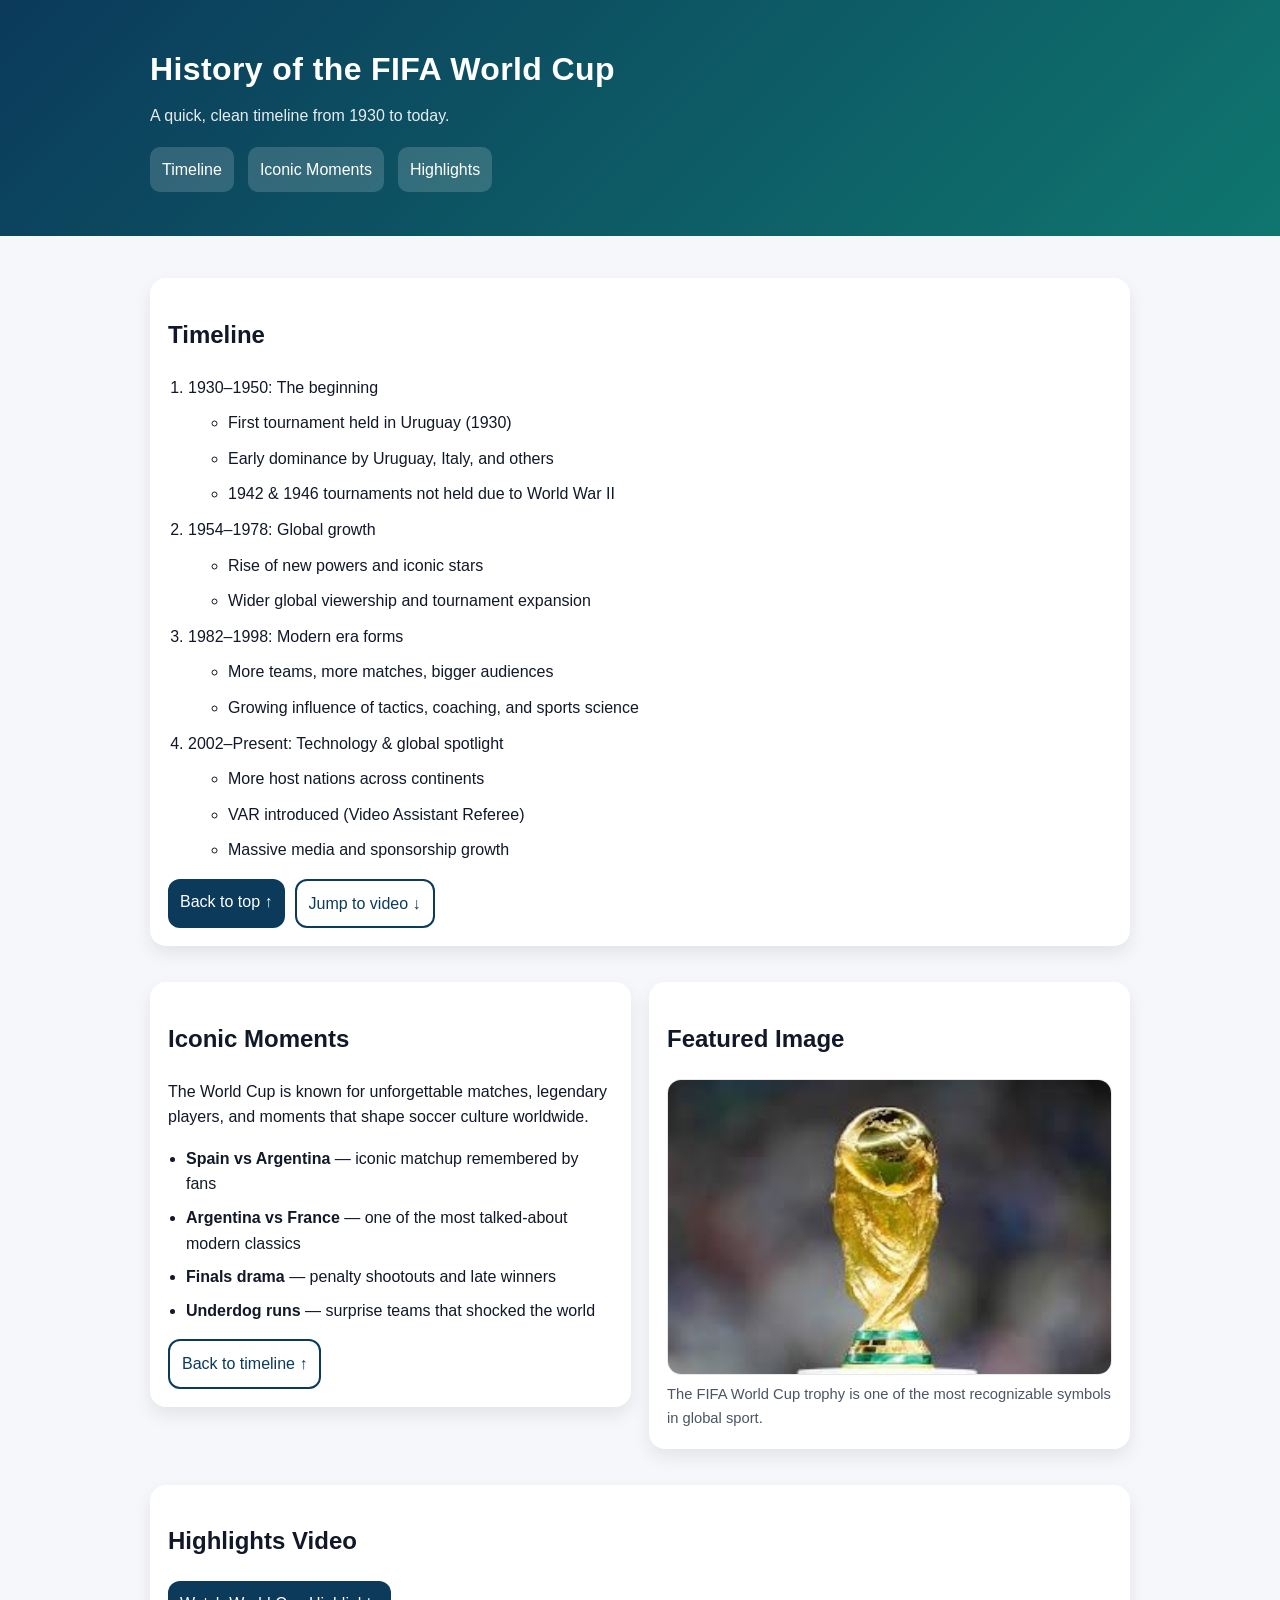
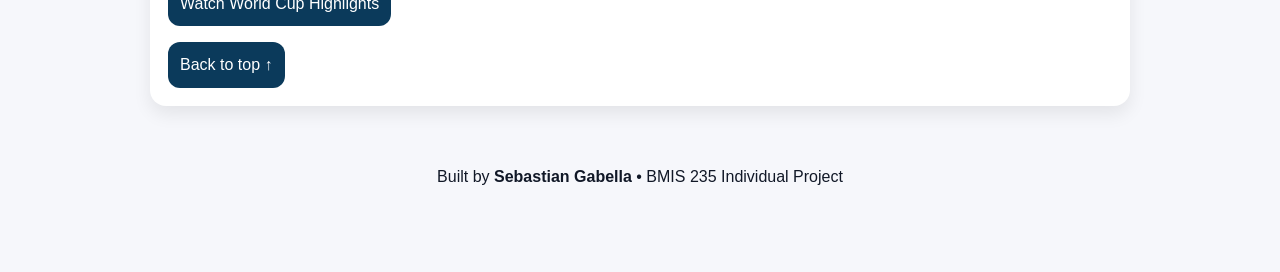
<file: index.html>
<!DOCTYPE html>
<html lang="en">
<head>
  <title>History of the FIFA World Cup</title>
  <link rel="stylesheet" href="styles.css" />
</head>
<body>
  <a id="top"></a>
  <header class="hero">
    <div class="hero-inner">
      <h1>History of the FIFA World Cup</h1>
      <p class="subtitle">A quick, clean timeline from 1930 to today.</p>
      <nav class="nav">
        <a href="#timeline">Timeline</a>
        <a href="#moments">Iconic Moments</a>
        <a href="#video">Highlights</a>
      </nav>
    </div>
  </header>
  <main class="container">
    <!-- TIMELINE -->
    <section class="card" id="timeline">
      <div class="card-header">
        <h2>Timeline</h2>
      </div>
      <!-- Ordered list with unordered list inside (requirement) -->
      <ol class="timeline">
        <li>
          1930–1950: The beginning
          <ul>
            <li>First tournament held in Uruguay (1930)</li>
            <li>Early dominance by Uruguay, Italy, and others</li>
            <li>1942 &amp; 1946 tournaments not held due to World War II</li>
          </ul>
        </li>
        <li>
          1954–1978: Global growth
          <ul>
            <li>Rise of new powers and iconic stars</li>
            <li>Wider global viewership and tournament expansion</li>
          </ul>
        </li>
        <li>
          1982–1998: Modern era forms
          <ul>
            <li>More teams, more matches, bigger audiences</li>
            <li>Growing influence of tactics, coaching, and sports science</li>
          </ul>
        </li>
        <li>
          2002–Present: Technology &amp; global spotlight
          <ul>
            <li>More host nations across continents</li>
            <li>VAR introduced (Video Assistant Referee)</li>
            <li>Massive media and sponsorship growth</li>
          </ul>
        </li>
      </ol>

      <div class="actions">
        <a class="btn" href="#top">Back to top ↑</a>
        <a class="btn btn-outline" href="#video">Jump to video ↓</a>
      </div>
    </section>

    <!-- ICONIC MOMENTS + IMAGE -->
    <section class="grid">
      <div class="card">
        <h2 id="moments">Iconic Moments</h2>
        <p>
          The World Cup is known for unforgettable matches, legendary players,
          and moments that shape soccer culture worldwide.
        </p>

        <ul class="bullets">
          <li><strong>Spain vs Argentina</strong> — iconic matchup remembered by fans</li>
          <li><strong>Argentina vs France</strong> — one of the most talked-about modern classics</li>
          <li><strong>Finals drama</strong> — penalty shootouts and late winners</li>
          <li><strong>Underdog runs</strong> — surprise teams that shocked the world</li>
        </ul>

        <div class="actions">
          <a class="btn btn-outline" href="#timeline">Back to timeline ↑</a>
        </div>
      </div>

      <div class="card">
        <h2>Featured Image</h2>
        
        <figure class="figure">
          <img
            src="world cup.jpeg"
            alt="FIFA World Cup Trophy"
            class="img"
          />
          <figcaption class="caption">
            The FIFA World Cup trophy is one of the most recognizable symbols in global sport.
          </figcaption>
        </figure>
      </div>
    </section>

    <!-- VIDEO -->
<section class="card" id="video">
  <h2>Highlights Video</h2>
  <p>
    <a class="btn"
       href="https://www.youtube.com/watch?v=q7UhdRXPGYc"
       target="_blank">
       Watch World Cup Highlights
    </a>
  </p>

  <div class="actions">
    <a class="btn" href="#top">Back to top ↑</a>
  </div>
</section>

    <footer class="footer">
      <p>
        Built by <strong>Sebastian Gabella</strong> • BMIS 235 Individual Project
      </p>
    </footer>
  </main>
</body>
</html>
</file>
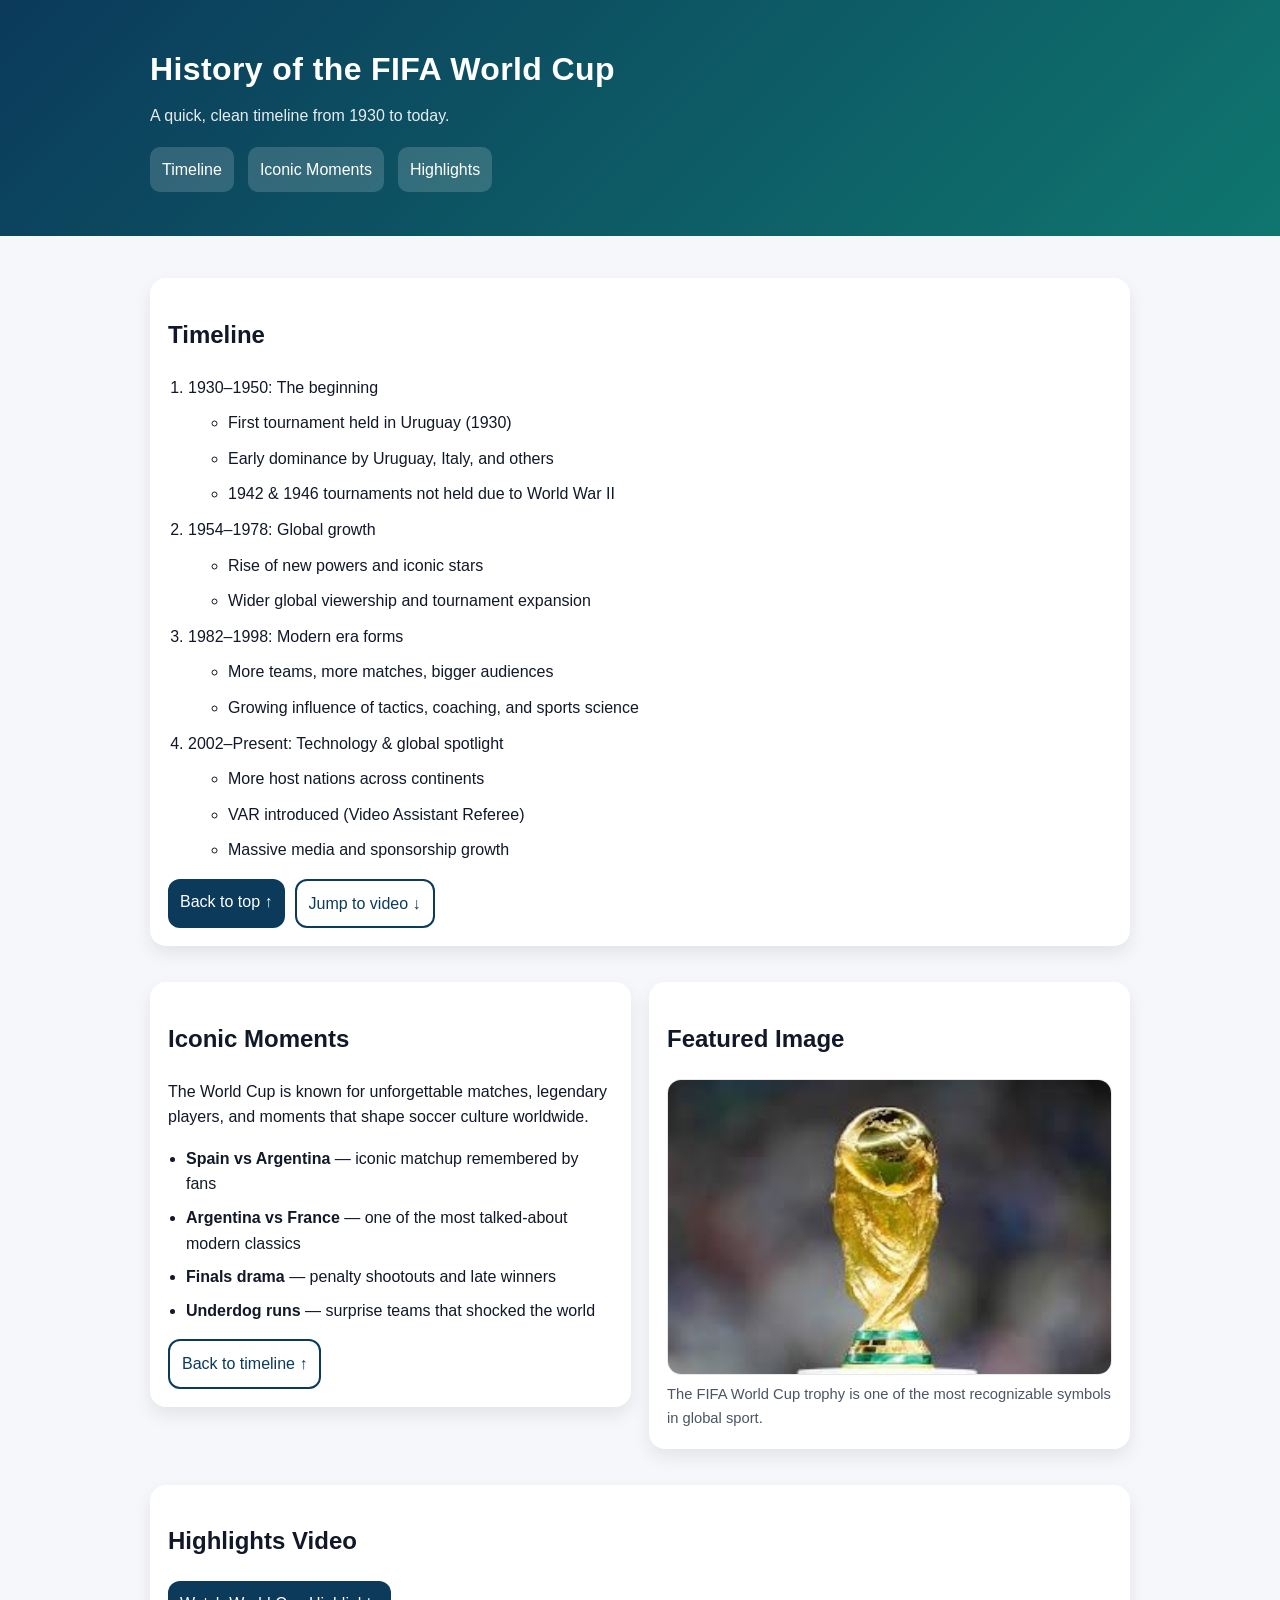
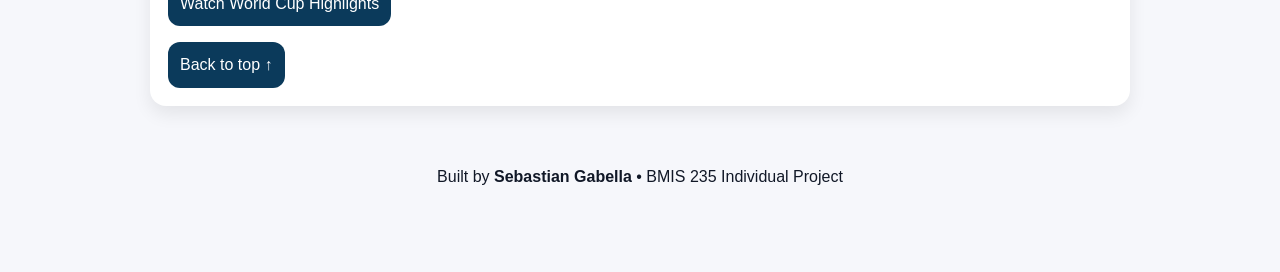
<file: fifa.html>
<!DOCTYPE html>
<html lang="en">
<head>
  <title>History of the FIFA World Cup</title>
  <link rel="stylesheet" href="styles.css" />
</head>
<body>
  <a id="top"></a>
  <header class="hero">
    <div class="hero-inner">
      <h1>History of the FIFA World Cup</h1>
      <p class="subtitle">A quick, clean timeline from 1930 to today.</p>
      <nav class="nav">
        <a href="#timeline">Timeline</a>
        <a href="#moments">Iconic Moments</a>
        <a href="#video">Highlights</a>
      </nav>
    </div>
  </header>
  <main class="container">
    <!-- TIMELINE -->
    <section class="card" id="timeline">
      <div class="card-header">
        <h2>Timeline</h2>
      </div>
      <!-- Ordered list with unordered list inside (requirement) -->
      <ol class="timeline">
        <li>
          1930–1950: The beginning
          <ul>
            <li>First tournament held in Uruguay (1930)</li>
            <li>Early dominance by Uruguay, Italy, and others</li>
            <li>1942 &amp; 1946 tournaments not held due to World War II</li>
          </ul>
        </li>
        <li>
          1954–1978: Global growth
          <ul>
            <li>Rise of new powers and iconic stars</li>
            <li>Wider global viewership and tournament expansion</li>
          </ul>
        </li>
        <li>
          1982–1998: Modern era forms
          <ul>
            <li>More teams, more matches, bigger audiences</li>
            <li>Growing influence of tactics, coaching, and sports science</li>
          </ul>
        </li>
        <li>
          2002–Present: Technology &amp; global spotlight
          <ul>
            <li>More host nations across continents</li>
            <li>VAR introduced (Video Assistant Referee)</li>
            <li>Massive media and sponsorship growth</li>
          </ul>
        </li>
      </ol>

      <div class="actions">
        <a class="btn" href="#top">Back to top ↑</a>
        <a class="btn btn-outline" href="#video">Jump to video ↓</a>
      </div>
    </section>

    <!-- ICONIC MOMENTS + IMAGE -->
    <section class="grid">
      <div class="card">
        <h2 id="moments">Iconic Moments</h2>
        <p>
          The World Cup is known for unforgettable matches, legendary players,
          and moments that shape soccer culture worldwide.
        </p>

        <ul class="bullets">
          <li><strong>Spain vs Argentina</strong> — iconic matchup remembered by fans</li>
          <li><strong>Argentina vs France</strong> — one of the most talked-about modern classics</li>
          <li><strong>Finals drama</strong> — penalty shootouts and late winners</li>
          <li><strong>Underdog runs</strong> — surprise teams that shocked the world</li>
        </ul>

        <div class="actions">
          <a class="btn btn-outline" href="#timeline">Back to timeline ↑</a>
        </div>
      </div>

      <div class="card">
        <h2>Featured Image</h2>
        
        <figure class="figure">
          <img
            src="world cup.jpeg"
            alt="FIFA World Cup Trophy"
            class="img"
          />
          <figcaption class="caption">
            The FIFA World Cup trophy is one of the most recognizable symbols in global sport.
          </figcaption>
        </figure>
      </div>
    </section>

    <!-- VIDEO -->
<section class="card" id="video">
  <h2>Highlights Video</h2>
  <p>
    <a class="btn"
       href="https://www.youtube.com/watch?v=q7UhdRXPGYc"
       target="_blank">
       Watch World Cup Highlights
    </a>
  </p>

  <div class="actions">
    <a class="btn" href="#top">Back to top ↑</a>
  </div>
</section>

    <footer class="footer">
      <p>
        Built by <strong>Sebastian Gabella</strong> • BMIS 235 Individual Project
      </p>
    </footer>
  </main>
</body>
</html>
</file>
<file: styles.css>
* {
  box-sizing: border-box;
}

body {
  margin: 0;
  font-family: Arial, Helvetica, sans-serif;
  line-height: 1.6;
  background: #f6f7fb;
  color: #111827;
}

a {
  color: inherit;
  text-decoration: none;
}

.container {
  width: min(980px, 92%);
  margin: 0 auto;
  padding: 24px 0 48px;
}

/* HERO */
.hero {
  background: linear-gradient(135deg, #0b3a5b, #0f766e);
  color: white;
  padding: 44px 0;
}

.hero-inner {
  width: min(980px, 92%);
  margin: 0 auto;
}

.hero h1 {
  margin: 0 0 8px;
  font-size: 2rem;
  letter-spacing: 0.4px;
}

.subtitle {
  margin: 0 0 18px;
  opacity: 0.9;
}

.nav {
  display: flex;
  gap: 14px;
  flex-wrap: wrap;
}

.nav a {
  display: inline-block;
  padding: 10px 12px;
  border-radius: 10px;
  background: rgba(255, 255, 255, 0.16);
}

/* CARDS */
.card {
  background: white;
  border-radius: 16px;
  padding: 18px;
  margin: 18px 0;
  box-shadow: 0 8px 18px rgba(0, 0, 0, 0.08);
}

.muted {
  color: #6b7280;
}

/* GRID SECTION */
.grid {
  display: grid;
  grid-template-columns: 1fr;
  gap: 18px;
}

@media (min-width: 820px) {
  .grid {
    grid-template-columns: 1fr 1fr;
    align-items: start;
  }
}

/* LISTS */
.timeline {
  padding-left: 20px;
}

.timeline li {
  margin: 10px 0;
}

.timeline ul {
  margin-top: 8px;
}

.bullets {
  padding-left: 18px;
}

.bullets li {
  margin: 8px 0;
}

/* IMAGE */
.figure {
  margin: 0;
}

.img {
  width: 100%;
  height: auto;
  border-radius: 14px;
  display: block;
  border: 1px solid #e5e7eb;
  background: #ffffff;
}

.caption {
  margin-top: 8px;
  font-size: 0.92rem;
  color: #4b5563;
}

/* BUTTONS */
.actions {
  display: flex;
  gap: 10px;
  flex-wrap: wrap;
  margin-top: 14px;
}

.btn {
  display: inline-block;
  padding: 10px 12px;
  border-radius: 12px;
  background: #0b3a5b;
  color: white;
}

.btn-outline {
  background: transparent;
  color: #0b3a5b;
  border: 2px solid #0b3a5b;
}

/* VIDEO */
.video-wrap {
  position: relative;
  width: 100%;
  padding-top: 56.25%;
  border-radius: 16px;
  overflow: hidden;
  border: 1px solid #e5e7eb;
}

.video-wrap iframe {
  position: absolute;
  inset: 0;
  width: 100%;
  height: 100%;
}

/* FOOTER */
.footer {
  margin-top: 24px;
  text-align: center;
  padding: 18px;
  color: #111827;
}
</file>
